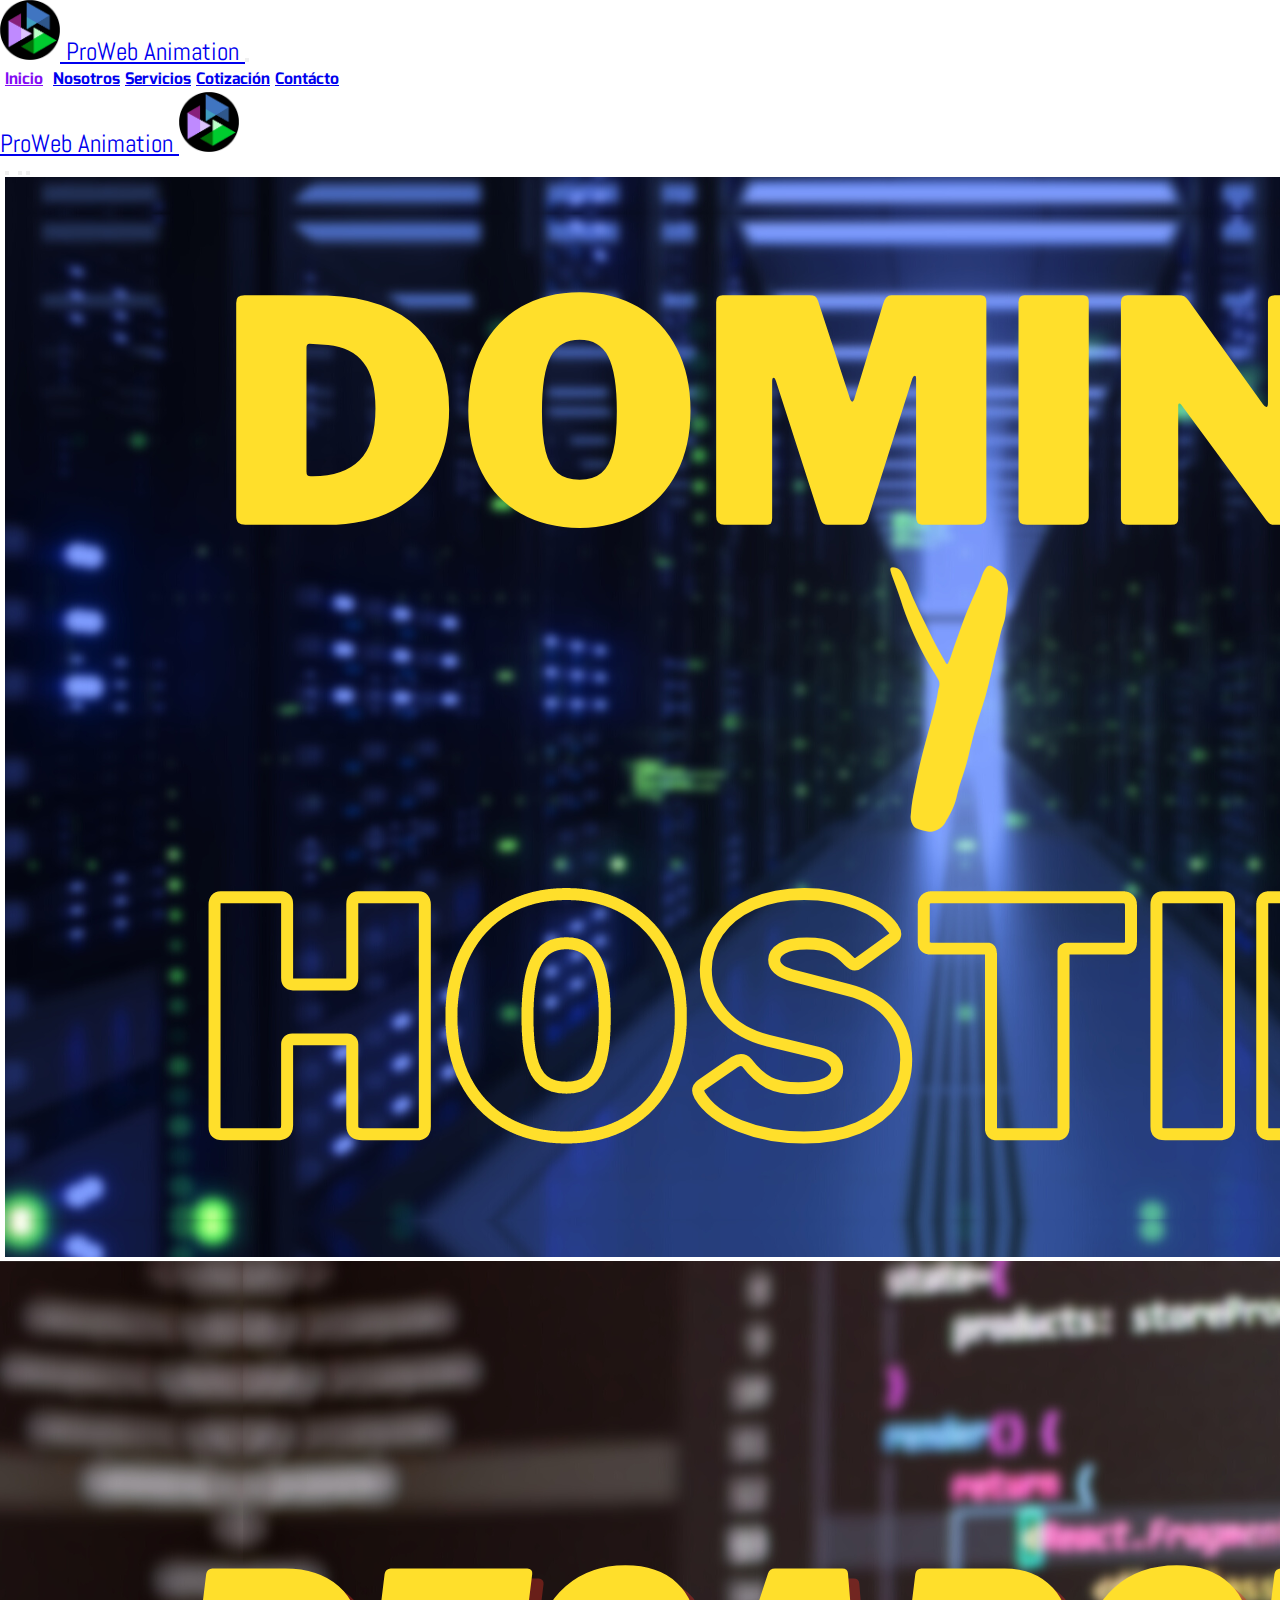
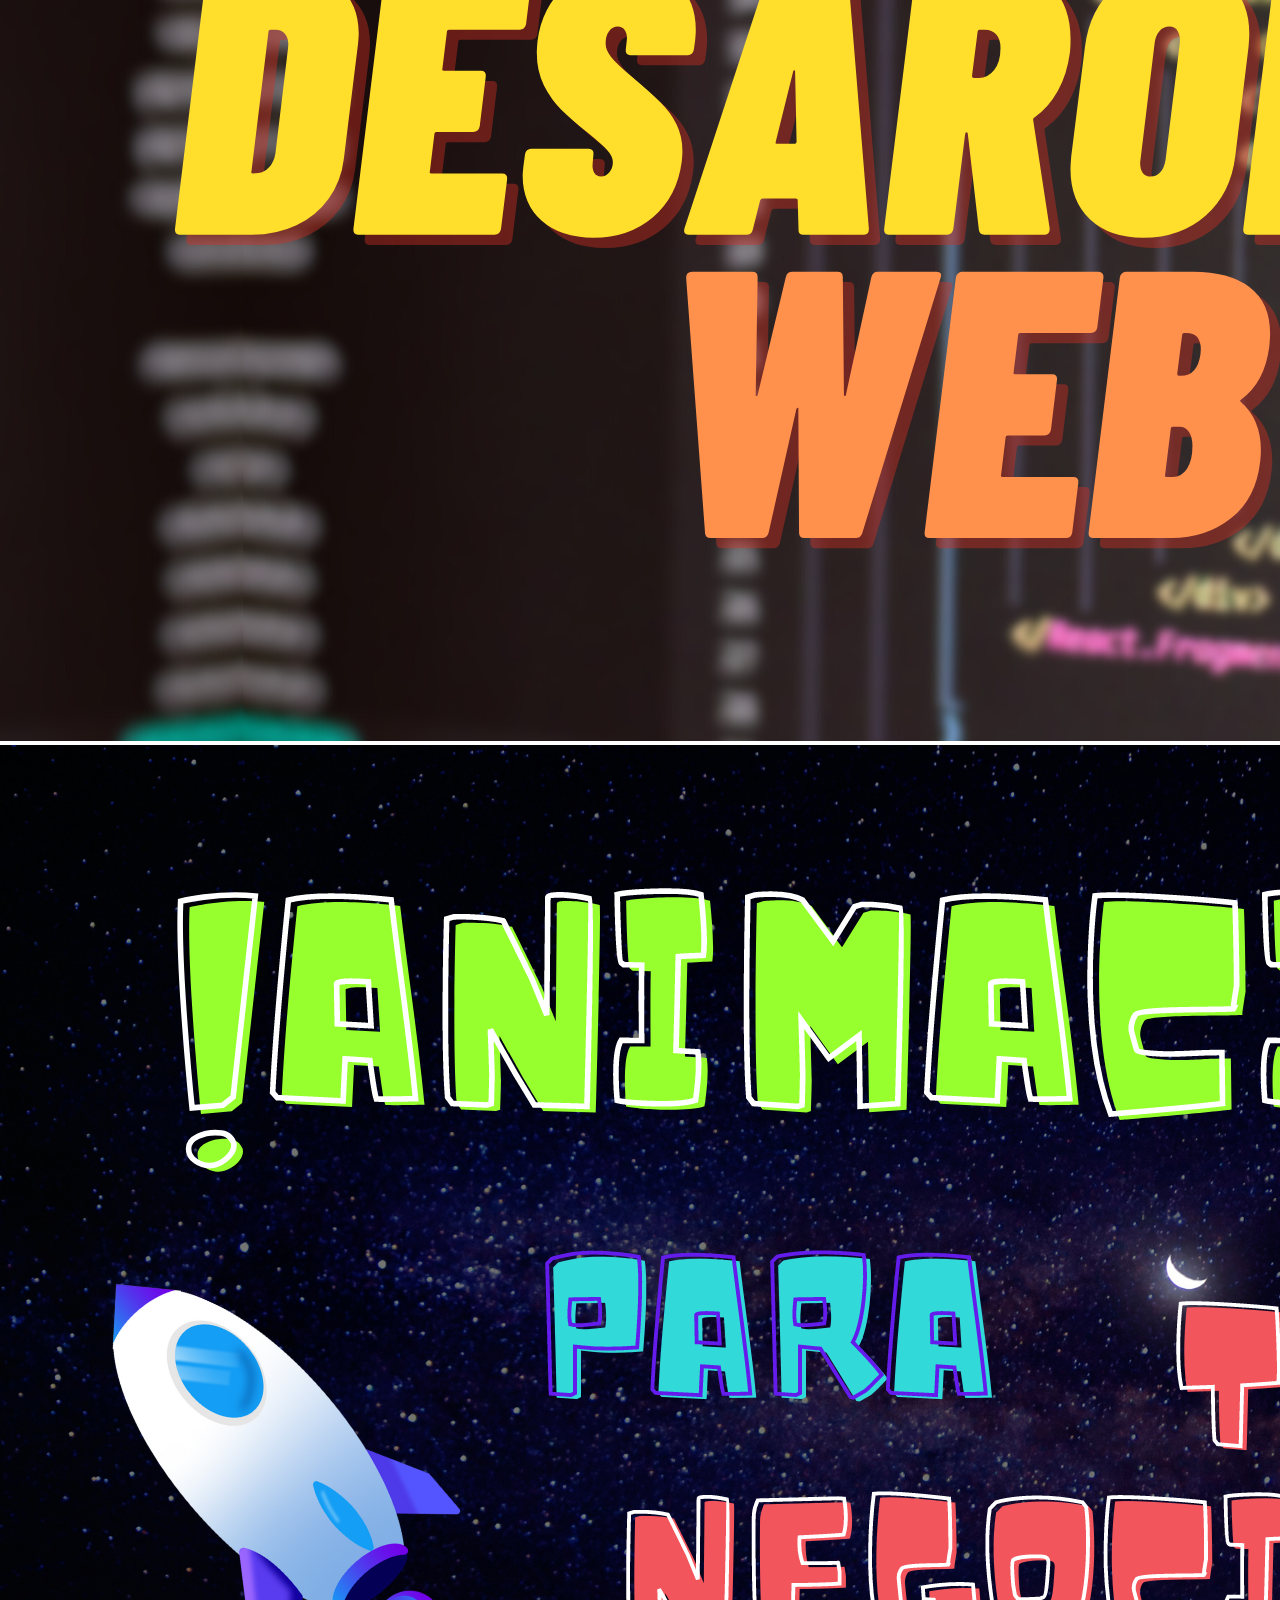
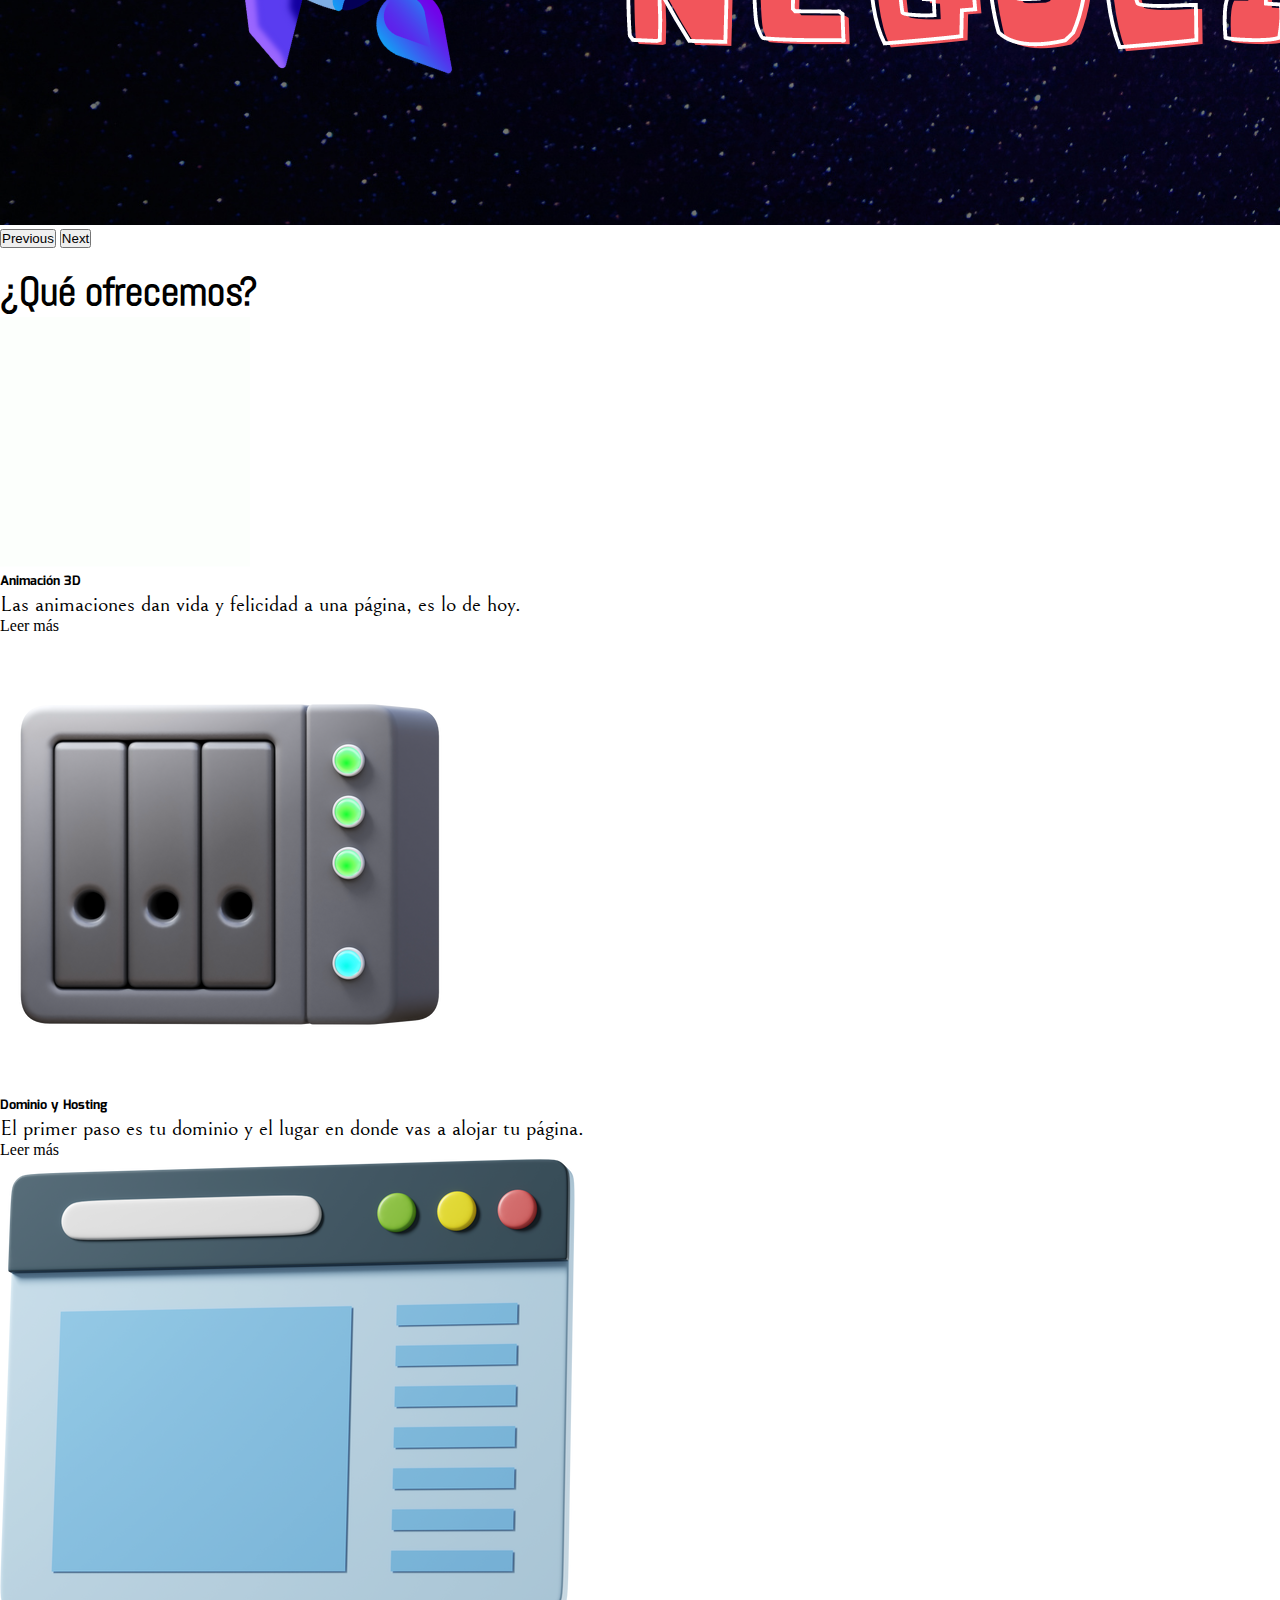
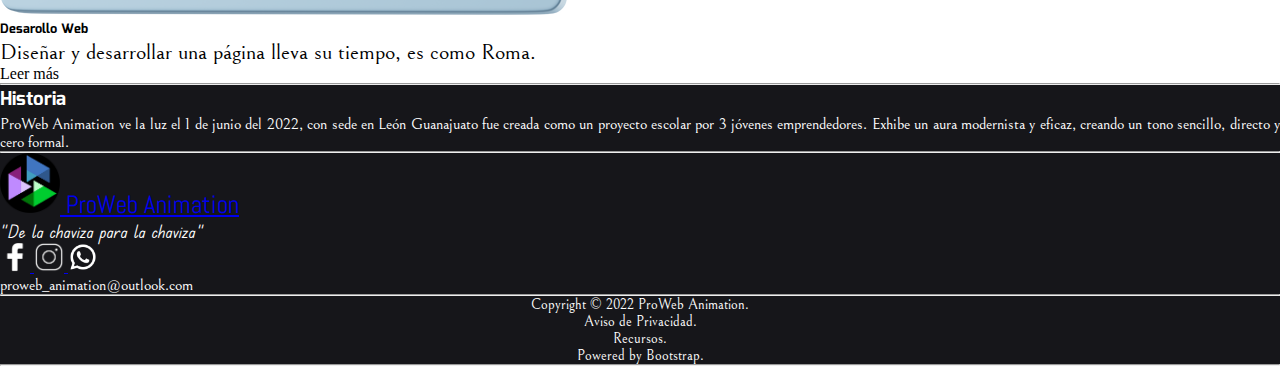
<file: index.html>
<!DOCTYPE html>
<html lang="en">
<head>
    <meta charset="UTF-8">
    <meta http-equiv="X-UA-Compatible" content="IE=edge">
    <meta name="viewport" content="width=device-width, initial-scale=1.0">

    <meta name="keywords" content="Diseño, Web, Aplicaciones, Frontend, Backend, Fullstack, Página, Sitio pruebas">
    <meta name="description" content="Sitio web ProWeb Animation">
    <meta name="author" content="Pruebas de cambios2">

    <title>ProWeb Animation</title>
    <link rel="shortcut icon" type="image/x-icon" href="./MEDIA/logo.png">
    <link rel="stylesheet" href="./CSS/inicio.css"> 
    <!-- CSS only -->
<link href="https://cdn.jsdelivr.net/npm/bootstrap@5.2.0-beta1/dist/css/bootstrap.min.css" rel="stylesheet" integrity="sha384-0evHe/X+R7YkIZDRvuzKMRqM+OrBnVFBL6DOitfPri4tjfHxaWutUpFmBp4vmVor" crossorigin="anonymous">

</head>
<body>
    <nav class="container-sm container-fluid navbar navbar-expand-lg sticky-top bg-white">
      <a class="navbar-brand m-auto d-block d-sm-none" href="../index.html" id="logo_nombre">
        <img src="./MEDIA/logo.png" alt="Logo" width="60" height="60" class="m-auto align-text-middle">
        ProWeb Animation
      </a>
      <button class="navbar-toggler m-auto" type="button" data-bs-toggle="collapse" data-bs-target="#navbarSupportedContent" aria-controls="navbarSupportedContent" aria-expanded="false" aria-label="Toggle navigation">
        <span class="navbar-toggler-icon"></span>
      </button>
      <div class="container">
          <div class="collapse navbar-collapse" id="navbarSupportedContent">
            <div class="navbar-nav text-center" id="barnav">
              <a class="nav-link active" aria-current="page" href="#">Inicio</a>
              <a class="nav-link" href="./HTML/nosotros.html">Nosotros</a>
              <a class="nav-link" href="./HTML/servicios.html">Servicios</a>
              <a class="nav-link" href="./HTML/cotiza.html">Cotización</a>
              <a class="nav-link" href="./HTML/contacto.html">Contácto </a>
            </div>
          </div>
        </div>
        <a class="navbar-brand m-auto d-none d-sm-block" href="#" id="logo_nombre">
          ProWeb Animation
          <img src="./MEDIA/logo.png" alt="" width="60" height="60" class="m-auto align-text-middle">
      </a>
    </nav>
  

    <section class="container">
      <div class="row">
        <div id="carouselExampleIndicators" class="carousel slide col-sm-10 mx-auto" data-bs-ride="carousel">
          <div class="carousel-indicators">
            <button type="button" data-bs-target="#carouselExampleIndicators" data-bs-slide-to="0" class="active" aria-current="true" aria-label="Slide 1"></button>
            <button type="button" data-bs-target="#carouselExampleIndicators" data-bs-slide-to="1" aria-label="Slide 2"></button>
            <button type="button" data-bs-target="#carouselExampleIndicators" data-bs-slide-to="2" aria-label="Slide 3"></button>
          </div>
          <div class="carousel-inner">
            <div class="carousel-item active " data-bs-interval="10000">
              <img src="./MEDIA/1.png" class="d-block w-100" alt="Diminio y Hosting">
            </div>
            <div class="carousel-item" data-bs-interval="10000">
              <img src="./MEDIA/2.png" class="d-block w-100" alt="Desarollo Web">
            </div>
            <div class="carousel-item" data-bs-interval="10000">
              <img src="./MEDIA/3.png" class="d-block w-100" alt="Animación"> 
            </div>
          </div>
          <button class="carousel-control-prev" type="button" data-bs-target="#carouselExampleIndicators" data-bs-slide="prev">
            <span class="carousel-control-prev-icon" aria-hidden="true"></span>
            <span class="visually-hidden">Previous</span>
          </button>
          <button class="carousel-control-next" type="button" data-bs-target="#carouselExampleIndicators" data-bs-slide="next">
            <span class="carousel-control-next-icon" aria-hidden="true"></span>
            <span class="visually-hidden">Next</span>
          </button>
        </div>
      </div>
        
    </section>
    <br><br<<br>
    <section class="container my-3 py-5">
      <h3 id="tituloo" class="text-center">¿Qué ofrecemos?</h3>
      <div class="card-group">
        <div class="card  border-2 border-dark">
          <video src="./MEDIA/vibra.mp4" autoplay="true" muted="true" loop="true" height="250" class="my-auto"></video>
          <div class="card-body text-center mt-3">
            <h5 class="card-title" id="subtitulo">Animación 3D</h5>
            <p class="card-text d-none d-sm-block" id="texto">Las animaciones dan vida y felicidad a una página, es lo de hoy.</p>
          </div>
          <div class="card-footer text-center border-white bg-white">
            <a class="text-decoration-none" href="./HTML/servicios.html#Animacion" id="tar">Leer más</a>
          </div>
        </div>
              
        <div class="card border-2 border-dark">
          <img src="./MEDIA/3d-fluency-network-attached-storage.png" class="card-img-top w-50 m-auto pb-5" alt="Servidor">
          <div class="card-body text-center ">
            <h5 class="card-title" id="subtitulo">Dominio y Hosting</h5>
            <p class="card-text d-none d-sm-block" id="texto">El primer paso es tu dominio y el lugar en donde vas a alojar tu página.</p>
          </div>
          <div class="card-footer text-center border-white bg-white">
            <a class="text-decoration-none" href="./HTML/servicios.html#Dominio_hosting" id="tar">Leer más</a>
          </div>
        </div>

        <div class="card border-2 border-dark">
          <img src="./MEDIA/business-3d-browser-window-with-open-web-page.png" class="card-img-top w-50 m-auto py-5" alt="...">
          <div class="card-body text-center">
            <h5 class="card-title" id="subtitulo">Desarollo Web</h5>
            <p class="card-text d-none d-sm-block" id="texto">Diseñar y desarrollar una página lleva su tiempo, es como Roma.</p>
          </div>
          <div class="card-footer text-center border-white bg-white">
            <a class="text-decoration-none" href="./HTML/servicios.html#Desarollo_Web" id="tar">Leer más</a>
          </div>
        </div>
      </div>
    </section>

    <footer class="container-fluid p-5" id="footer_cool">
        <article class="container">
            <hr class="d-none d-sm-block">
            <div class="row align-items-center">
                <div class="d-none d-sm-block col-sm-4 my-3 " id="historia">
                  <h3 id="Footersubtitulos">Historia</h3>
                  <p>ProWeb Animation ve la luz el 1 de junio del 2022, con sede en León Guanajuato fue creada como un proyecto escolar por 3 jóvenes emprendedores. Exhibe un aura modernista y eficaz, creando un tono sencillo, directo y cero formal. </p>
                </div>
                <hr class="d-md-none d-sm-block">
                <div class="col-sm-4 text-center my-3">
                  <a class="navbar-brand m-auto" href="#" id="logo_nombre">
                    <img src="./MEDIA/logo.png" alt="" width="60" height="60" class="m-auto align-text-middle">
                </a>
                <a class="navbar-brand m-auto d-block" href="#" id="logo_nombre">
                  ProWeb Animation
                  </a>
                  <p id="slogan">"De la chaviza para la chaviza"</p>

                  <a href="https://www.facebook.com/PWAnimation" class="text-decoration-none text-black" target="_blank">
                    <img src="./MEDIA/icons8-facebook-blanco.png" alt="Facebook" id="RS_footer"> 
                  </a>
                  <a href="https://www.instagram.com/proweb_animation/" class="text-decoration-none text-black" target="_blank">
                    <img src="./MEDIA/icons8-instagram-250.png" alt="Facebook" id="RS_footer"> 
                  </a>
                  <a href="https://api.whatsapp.com/message/EMO56OQ3SSXSA1?autoload=1&app_absent=0" class="text-decoration-none text-black ms-1" target="_blank">
                    <img src="./MEDIA/icons8-whatsapp-192.png" alt="Facebook" id="RS_footer"> 
                  </a>
                  <p >proweb_animation@outlook.com</p>
                </div>
                <hr class="d-md-none d-sm-block">
                <div class="col-sm-4 my-3">
                  <p id="derecha">Copyright © 2022 ProWeb Animation.</p>
                  <p id="derecha"><a href="./MEDIA/privacidad.pdf" target="_blank">Aviso de Privacidad.</a></p>
                  <p id="derecha"><a href="./HTML/recursos.html">Recursos.</a></p>
                  <p id="derecha">Powered by Bootstrap.</p>
                </div>
              </div>
            <hr>
        </article>
    </footer>
    <!-- JavaScript Bundle with Popper -->
<script src="https://cdn.jsdelivr.net/npm/bootstrap@5.2.0-beta1/dist/js/bootstrap.bundle.min.js" integrity="sha384-pprn3073KE6tl6bjs2QrFaJGz5/SUsLqktiwsUTF55Jfv3qYSDhgCecCxMW52nD2" crossorigin="anonymous"></script>
</body>
</html>
</file>
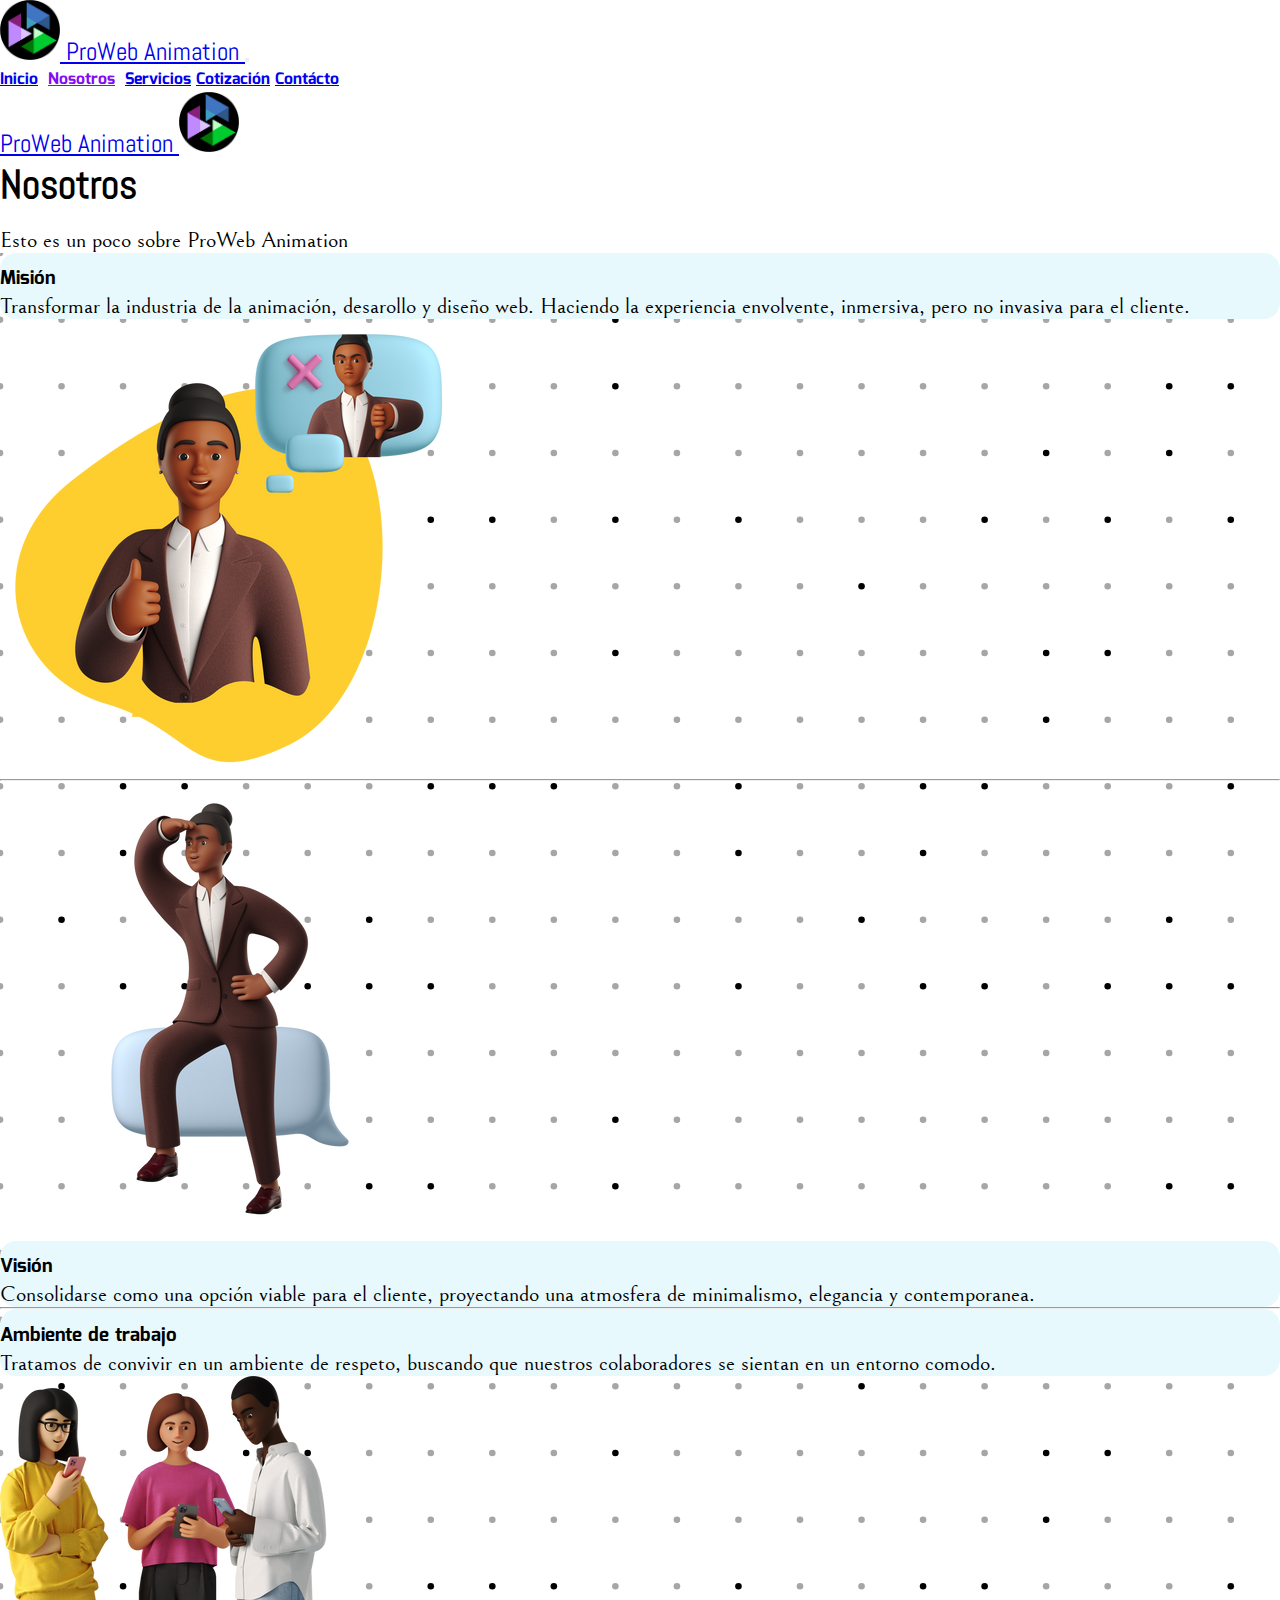
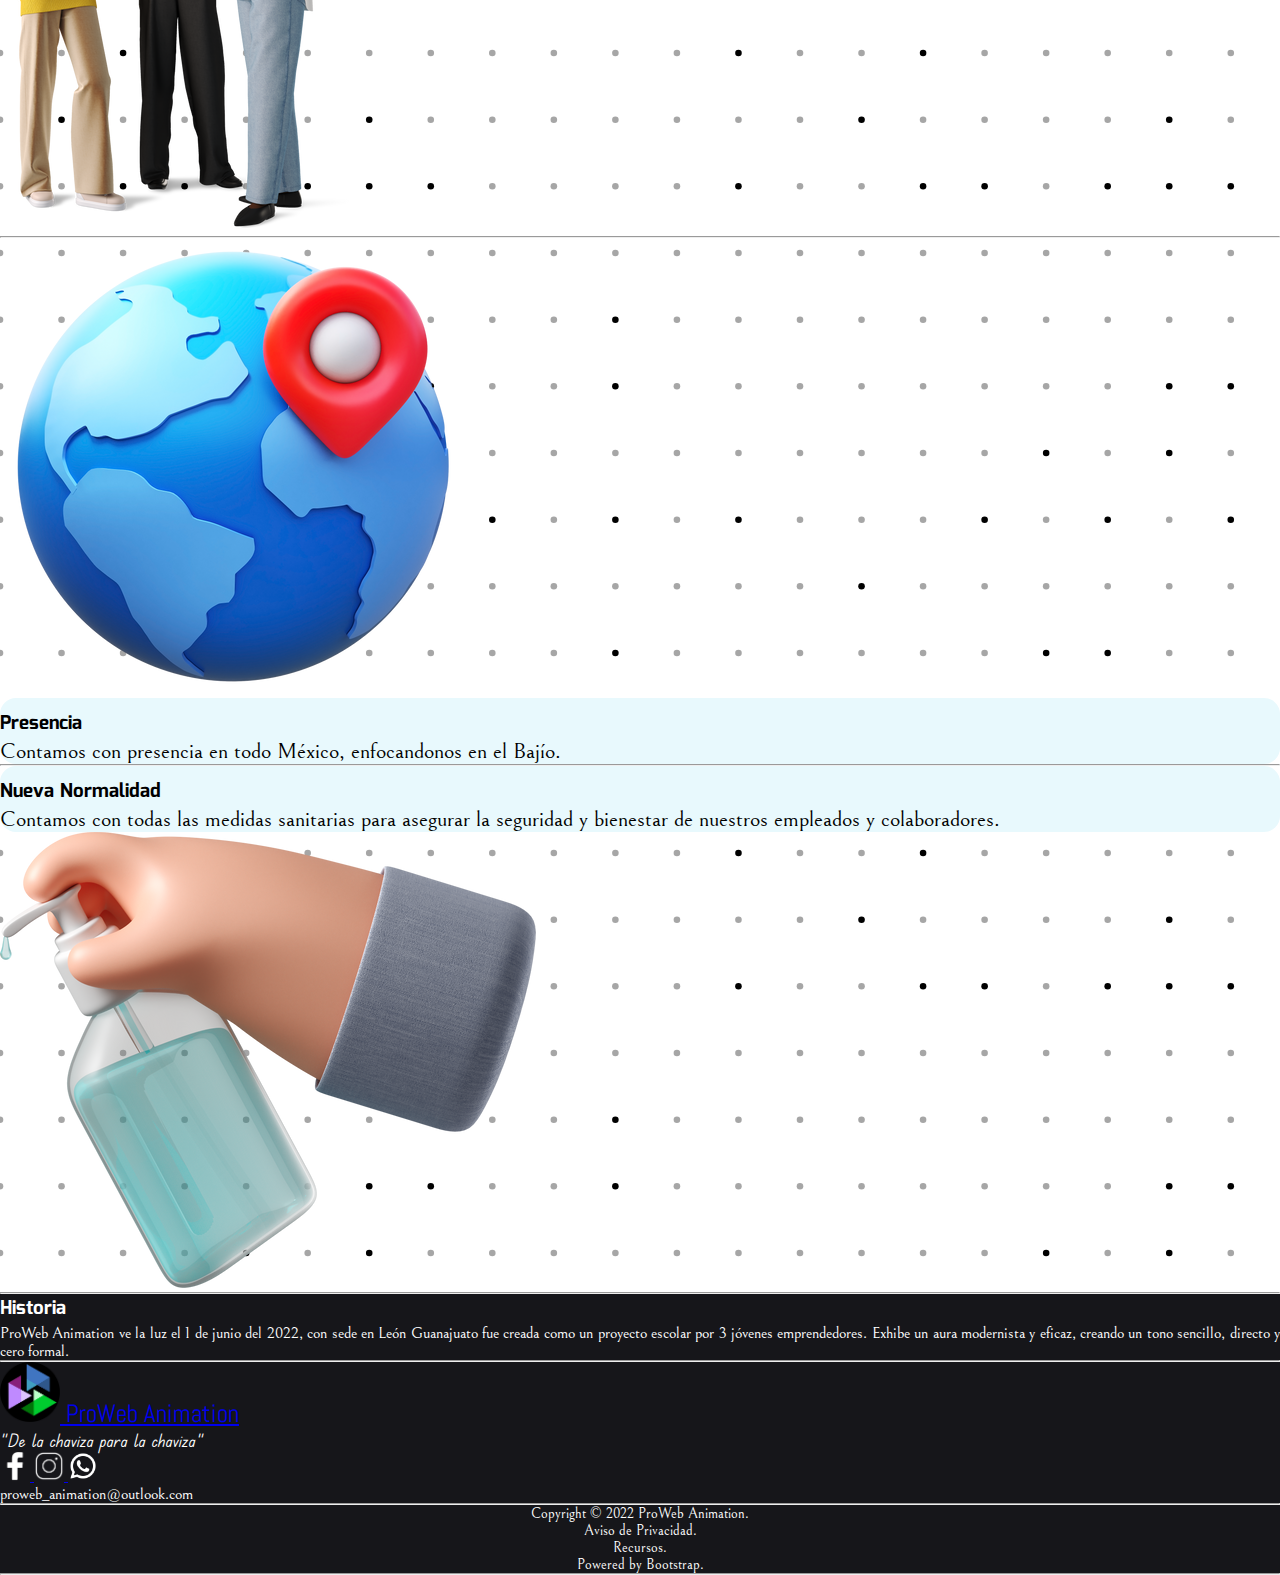
<file: HTML/nosotros.html>
<!DOCTYPE html>
<html lang="en">
<head>
    <meta charset="UTF-8">
    <meta http-equiv="X-UA-Compatible" content="IE=edge">
    <meta name="viewport" content="width=device-width, initial-scale=1.0">

    <meta name="keywords" content="Diseño, Web, Aplicaciones, Frontend, Backend, Fullstack, Página, Sitio, Misión, Visión, Ambiende, Trabajo, Presencia, Nueva, Normalidad, Nosotros">
    <meta name="description" content="Todo sobre ProWeb Animation">
    <meta name="author" content="ProWeb Animation">
    
    <title>ProWeb Animation | Nosotros</title>
    <link rel="shortcut icon" type="image/x-icon" href="../MEDIA/logo.png">
    <link rel="stylesheet" href="../CSS/nosotros.css"> 
    <!-- CSS only -->
<link href="https://cdn.jsdelivr.net/npm/bootstrap@5.2.0-beta1/dist/css/bootstrap.min.css" rel="stylesheet" integrity="sha384-0evHe/X+R7YkIZDRvuzKMRqM+OrBnVFBL6DOitfPri4tjfHxaWutUpFmBp4vmVor" crossorigin="anonymous">

</head>
<body>
    <nav class="container-sm container-fluid navbar navbar-expand-lg sticky-top bg-white">
      <a class="navbar-brand m-auto d-block d-sm-none" href="../index.html" id="logo_nombre">
        <img src="../MEDIA/logo.png" alt="Logo" width="60" height="60" class="m-auto align-text-middle">
        ProWeb Animation
      </a>
      <button class="navbar-toggler m-auto" type="button" data-bs-toggle="collapse" data-bs-target="#navbarSupportedContent" aria-controls="navbarSupportedContent" aria-expanded="false" aria-label="Toggle navigation">
        <span class="navbar-toggler-icon"></span>
      </button>
      <div class="container">
          <div class="collapse navbar-collapse" id="navbarSupportedContent">
            <div class="navbar-nav text-center" id="barnav">
              <a class="nav-link" aria-current="page" href="../index.html">Inicio</a>
              <a class="nav-link active" href="#">Nosotros</a>
              <a class="nav-link" href="servicios.html">Servicios</a>
              <a class="nav-link" href="cotiza.html">Cotización</a>
              <a class="nav-link" href="contacto.html">Contácto </a>
            </div>
          </div>
        </div>
        <a class="navbar-brand m-auto d-none d-sm-block" href="../index.html" id="logo_nombre">
          ProWeb Animation
          <img src="../MEDIA/logo.png" alt="Logo" width="60" height="60" class="m-auto align-text-middle">
        </a>
    </nav>
    <!--
      <section class="container mt-5 text-center" id="">
      <video src="../MEDIA/ProWebAnimation2.mp4" autoplay="true" muted="true" loop="true" width="600" height="350"></video>
    </section>
    -->
    <section class="container mt-1 text-center">
      <h3 id="tituloo">Nosotros</h3>
      <br>
      <p id="texto">Esto es un poco sobre ProWeb Animation </p>
    </section>
    
    <section class="container mb-5 " id="conteinercool">
      <div class="row my-5 d-flex align-items-center">
        <div class="offset-sm-2 offset-0 col-sm-4 " id="informacion">
          <h3 id="subtitulo">Misión</h3>
          <p id="texto">Transformar la industria de la animación, desarollo y diseño web. Haciendo la experiencia envolvente, inmersiva, pero no invasiva para el cliente.</p>
        </div>
        
        <div class="col-sm-6 text-center">
          <img src="../MEDIA/business-3d-hypocrisy-1.png" alt="Mision"  class=" w-50">
        </div>
      </div>
      <hr class="d-block d-sm-none">
      <div class="row my-5 d-flex align-items-center">
        <div class="d-none d-sm-block col-sm-6 text-center" >
          <img src="../MEDIA/visionnn.png" alt="Vision"  class="w-50 text-center">
        </div>
        <div class="col-sm-4" id="informacion">
          <h3 id="subtitulo">Visión</h3>
          <p id="texto">Consolidarse como una opción viable para el cliente, proyectando una atmosfera de minimalismo, elegancia y contemporanea.</p>
        </div>
      </div>
        <hr class="d-block d-sm-none">
      <div class="row my-5 d-flex align-items-center">
        <div class="offset-sm-2 offset-0 col-sm-4" id="informacion">
          <h3 id="subtitulo">Ambiente de trabajo</h3>
          <p id="texto">Tratamos de convivir en un ambiente de respeto, buscando que nuestros colaboradores se sientan en un entorno comodo.</p>
          
        </div>
        <div class=" col-sm-6 text-center">
          <img src="../MEDIA/business-3d-three-young-women-with-phones.png" alt="Profesionalidad"  class=" w-50">
        </div>
      </div>
      <hr class="d-block d-sm-none">
      <div class="row my-5 d-flex align-items-center">
        <div class="d-none d-sm-block col-sm-6 text-center">
          <img src="../MEDIA/3d-fluency-globe-location.png" alt="Presencia"  class="w-50 text-center">
        </div>
        <div class="col-sm-4" id="informacion">
          <h3 id="subtitulo">Presencia</h3>
          <p id="texto">Contamos con presencia en todo México, enfocandonos en el Bajío.</p>
        </div>
      </div>
      <hr class="d-block d-sm-none">
      <div class="row my-5 d-flex align-items-center">
        <div class="offset-sm-2 offset-0 col-sm-4" id="informacion">
          <h3 id="subtitulo">Nueva Normalidad</h3>
          <p id="texto">Contamos con todas las medidas sanitarias para asegurar la seguridad y bienestar de nuestros empleados y colaboradores.</p>
        </div>
        <div class="col-sm-6 text-center">
          <img src="../MEDIA/covid-seguridad.png" alt="Medidas sanitarias"  class=" w-50">
        </div>
      </div>
    </section>

    <footer class="container-fluid p-5" id="footer_cool">
        <article class="container ">
            <hr class="d-none d-sm-block">
            <div class="row align-items-center">
                <div class="d-none d-sm-block col-sm-4 my-3" id="historia">
                  <h3 id="Footersubtitulos">Historia</h3>
                  <p>ProWeb Animation ve la luz el 1 de junio del 2022, con sede en León Guanajuato fue creada como un proyecto escolar por 3 jóvenes emprendedores. Exhibe un aura modernista y eficaz, creando un tono sencillo, directo y cero formal. </p>
                </div>
                <hr class="d-md-none d-sm-block">
                <div class="col-sm-4 text-center my-3">
                  <a class="navbar-brand m-auto" href="../index.html" id="logo_nombre">
                    <img src="../MEDIA/logo.png" alt="Logo" width="60" height="60" class="m-auto align-text-middle">
                </a>
                <a class="navbar-brand m-auto d-block" href="../index.html" id="logo_nombre">
                  ProWeb Animation
              </a>
                  <p id="slogan">"De la chaviza para la chaviza"</p>
                  <a href="https://www.facebook.com/PWAnimation" class="text-decoration-none text-black" target="_blank">
                    <img src="../MEDIA/icons8-facebook-blanco.png" alt="Facebook" id="RS_footer"> 
                  </a>
                  <a href="https://www.instagram.com/proweb_animation/" class="text-decoration-none text-black" target="_blank">
                    <img src="../MEDIA/icons8-instagram-250.png" alt="Facebook" id="RS_footer"> 
                  </a>
                  <a href="https://api.whatsapp.com/message/EMO56OQ3SSXSA1?autoload=1&app_absent=0" class="text-decoration-none text-black ms-1" target="_blank">
                    <img src="../MEDIA/icons8-whatsapp-192.png" alt="Facebook" id="RS_footer"> 
                  </a>
                  <p class="">proweb_animation@outlook.com</p>
                </div>
                <hr class="d-md-none d-sm-block">
                <div class="col-sm-4 my-3">
                  <p id="derecha">Copyright © 2022 ProWeb Animation.</p>
                  <p id="derecha"><a href="../MEDIA/privacidad.pdf" target="_blank">Aviso de Privacidad.</a></p>
                  <p id="derecha"><a href="../HTML/recursos.html">Recursos.</a></p>
                  <p id="derecha">Powered by Bootstrap.</p>
                </div>
              </div>
            <hr>
        </article>
    </footer>
    <!-- JavaScript Bundle with Popper -->
<script src="https://cdn.jsdelivr.net/npm/bootstrap@5.2.0-beta1/dist/js/bootstrap.bundle.min.js" integrity="sha384-pprn3073KE6tl6bjs2QrFaJGz5/SUsLqktiwsUTF55Jfv3qYSDhgCecCxMW52nD2" crossorigin="anonymous"></script>
</body>
</html>
</file>
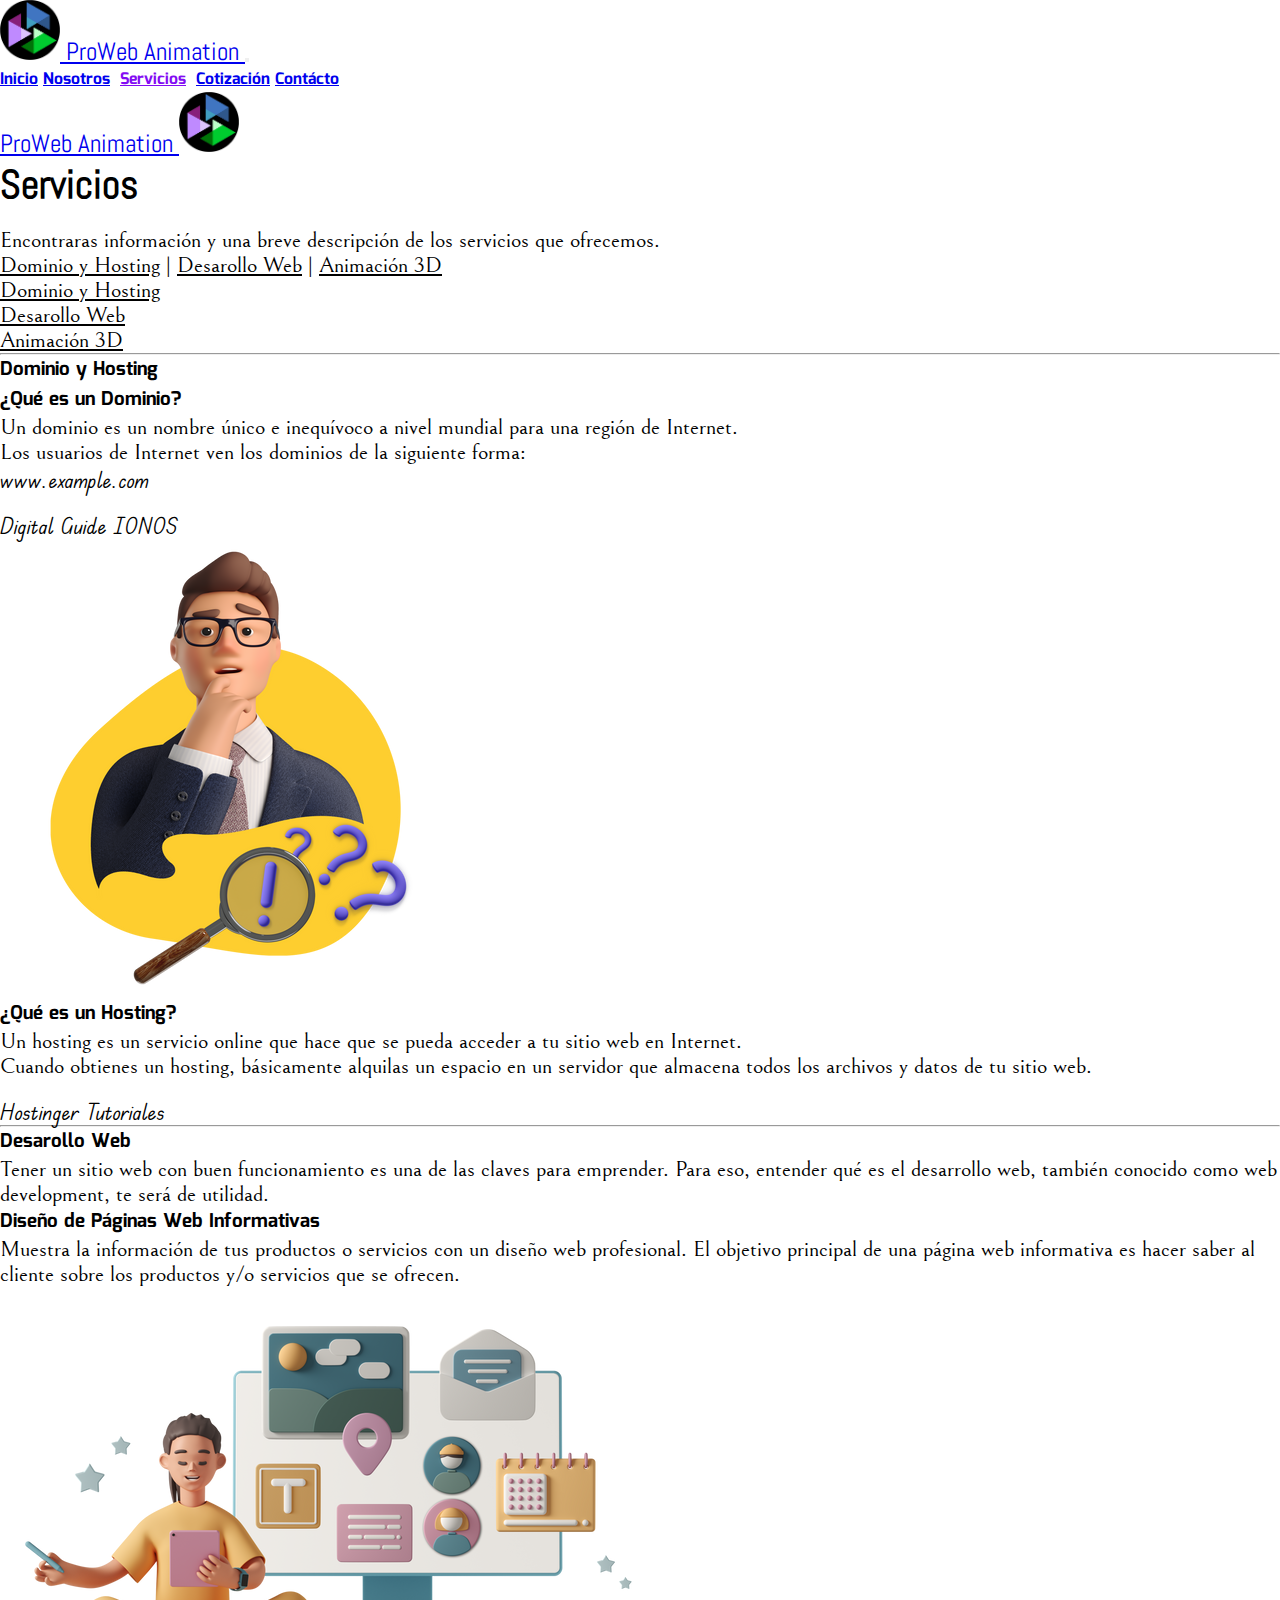
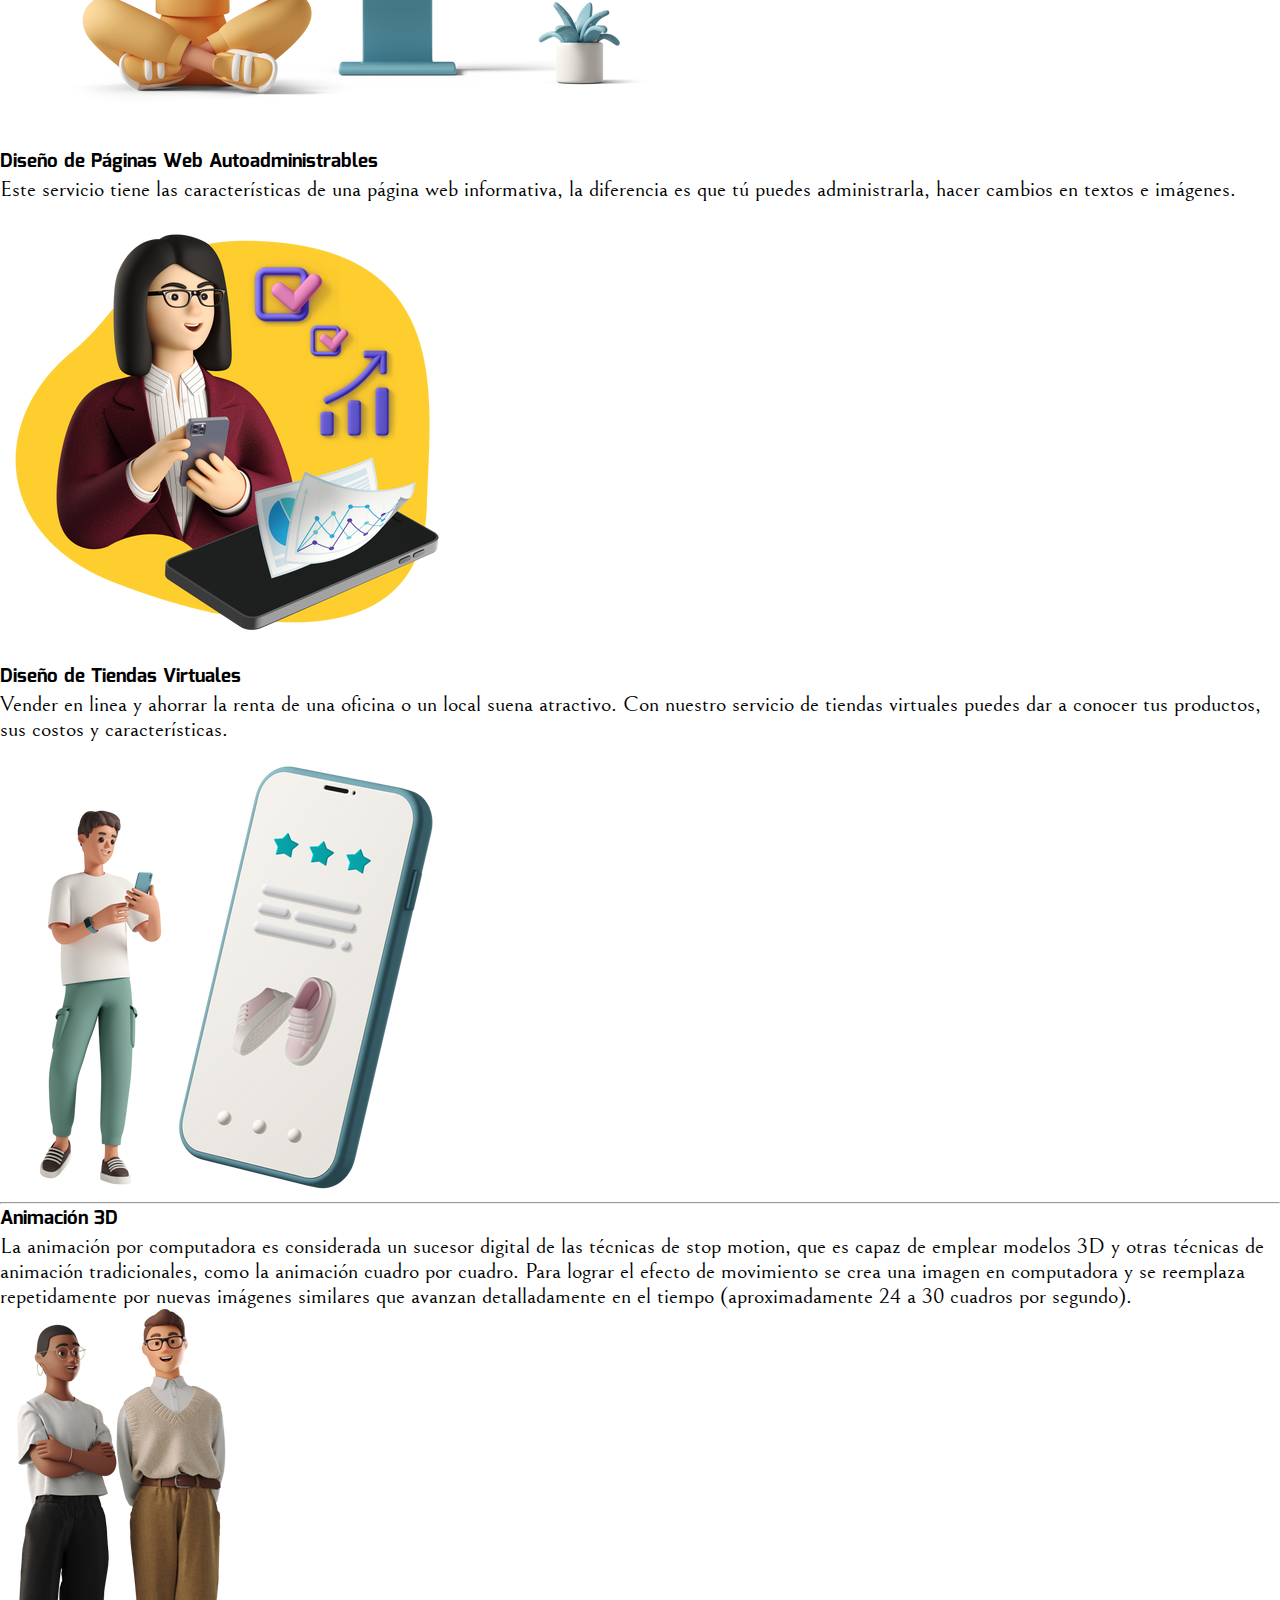
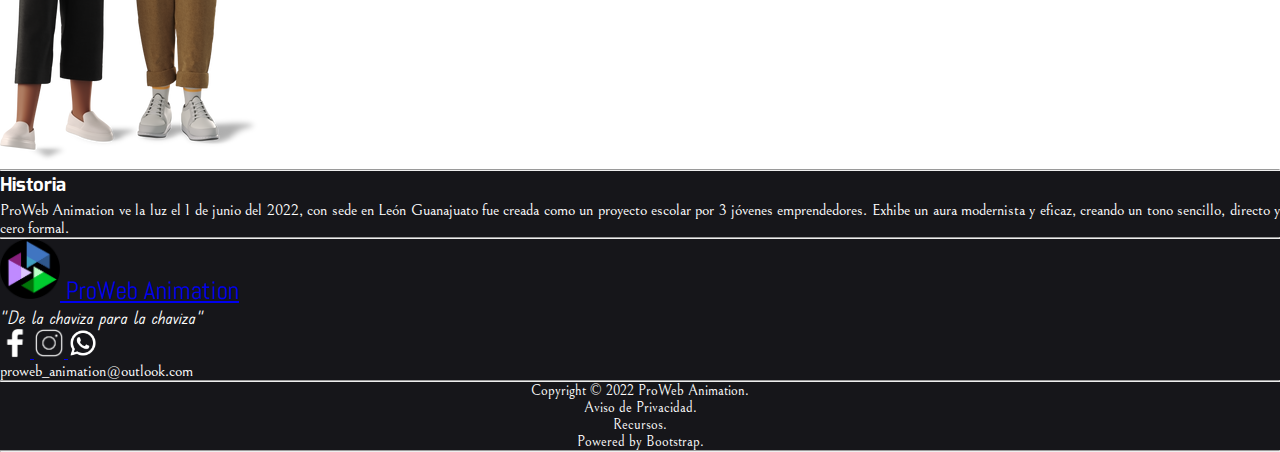
<file: HTML/servicios.html>
<!DOCTYPE html>
<html lang="en">
<head>
    <meta charset="UTF-8">
    <meta http-equiv="X-UA-Compatible" content="IE=edge">
    <meta name="viewport" content="width=device-width, initial-scale=1.0">

    <meta name="keywords" content="Diseño, Web, Aplicaciones, Frontend, Backend, Fullstack, Página, Sitio, Dominio, Hosting, Que, Es, Desarollo Web, Informativas, Autoadministrables, Tiendas, Virtuales, Animación, 3d">
    <meta name="description" content="Servicios de ProWeb Animation">
    <meta name="author" content="ProWeb Animation">

    <title>ProWeb Animation | Servicios</title>
    <link rel="shortcut icon" type="image/x-icon" href="../MEDIA/logo.png">
    <link rel="stylesheet" href="../CSS/servicios.css"> 
    <!-- CSS only -->
<link href="https://cdn.jsdelivr.net/npm/bootstrap@5.2.0-beta1/dist/css/bootstrap.min.css" rel="stylesheet" integrity="sha384-0evHe/X+R7YkIZDRvuzKMRqM+OrBnVFBL6DOitfPri4tjfHxaWutUpFmBp4vmVor" crossorigin="anonymous">

</head>
<body>
  <nav class="container-sm container-fluid navbar navbar-expand-lg sticky-top bg-white">
    <a class="navbar-brand m-auto d-block d-sm-none" href="../index.html" id="logo_nombre">
      <img src="../MEDIA/logo.png" alt="Logo" width="60" height="60" class="m-auto align-text-middle">
      ProWeb Animation
    </a>
    <button class="navbar-toggler m-auto" type="button" data-bs-toggle="collapse" data-bs-target="#navbarSupportedContent" aria-controls="navbarSupportedContent" aria-expanded="false" aria-label="Toggle navigation">
      <span class="navbar-toggler-icon"></span>
    </button>
      <div class="container">
          <div class="collapse navbar-collapse" id="navbarSupportedContent">
            <div class="navbar-nav text-center" id="barnav">
              <a class="nav-link" aria-current="page" href="../index.html">Inicio</a>
              <a class="nav-link" href="nosotros.html">Nosotros</a>
              <a class="nav-link active" href="#">Servicios</a>
              <a class="nav-link" href="cotiza.html">Cotización</a>
              <a class="nav-link" href="contacto.html">Contácto </a>
            </div>
          </div>
        </div>
        <a class="navbar-brand m-auto d-none d-sm-block" href="../index.html" id="logo_nombre">
          ProWeb Animation
          <img src="../MEDIA/logo.png" alt="Logo" width="60" height="60" class="m-auto align-text-middle">
        </a>
    </nav>

    <section class="container mt-1 text-center ">
      <h3 id="tituloo">Servicios</h3>
      <br>
      <p id="texto">Encontraras información y una breve descripción de los servicios que ofrecemos.</p>
      <article class="d-none d-sm-block">
        <p id="texto_menu">
          <a href="#Dominio_hosting" class="text-decoration-none">Dominio y Hosting</a>  |
          <a href="#Desarollo_Web" class="text-decoration-none">Desarollo Web</a>  |
          <a href="#Animacion" class="text-decoration-none">Animación 3D</a>
      </p>
      </article>
      <article class="d-block d-sm-none">
        <p id="texto_menu">
          <a href="#Dominio_hosting" class="text-decoration-none">Dominio y Hosting</a>
        </p>
        <p id="texto_menu">
          <a href="#Desarollo_Web" class="text-decoration-none">Desarollo Web</a>
        </p>
        <p id="texto_menu">
          <a href="#Animacion" class="text-decoration-none">Animación 3D</a>
        </p>
      </article>
    </section>
    
    
    <section class="container mb-5 ">
      <hr>
      <div class="row my-5 d-flex " id="Dominio_hosting">
        <h3 class="text-center mt-1 mb-5" id="subtitulo">Dominio y Hosting</h3>
        <div class="col-sm-4" id="">
          <h3 id="subtitulo">¿Qué es un Dominio?</h3>
          <blockquote class="blockquote" id="contenidos">
            <p id="texto">Un dominio es un nombre único e inequívoco a nivel mundial para una región de Internet.</p>
            <p id="texto">Los usuarios de Internet ven los dominios de la siguiente forma:</p>
            <p id="citacion">www.example.com</p> <br>
            <footer class="blockquote-footer" id="citacion">Digital Guide IONOS</footer>
          </blockquote>
        </div>
        <div class="col-sm-4 text-center">
          <img src="../MEDIA/duda.png" alt="Mision"  class=" w-100">
        </div>
        <div class="col-sm-4" id="">
          <h3 id="subtitulo">¿Qué es un Hosting?</h3>
          <blockquote class="blockquote" id="contenidos">
            <p id="texto">Un hosting es un servicio online que hace que se pueda acceder a tu sitio web en Internet.</p>
            <p id="texto">Cuando obtienes un hosting, básicamente alquilas un espacio en un servidor que almacena todos los archivos y datos de tu sitio web.</p>
            <br>
            <footer class="blockquote-footer" id="citacion">Hostinger Tutoriales</footer>
          </blockquote>
        </div>
      </div>      
      <hr>
    </section>
    
    <section class="container  " >
      <div class="row my-5 d-flex " id="Desarollo_Web">
        <div class="col-sm-12 mt-1 mb-5 text-center">
          <h3 class="" id="subtitulo">Desarollo Web</h3>
          <p id="texto">Tener un sitio web con buen funcionamiento es una de las claves para emprender. Para eso, entender qué es el desarrollo web, también conocido como web development, te será de utilidad.</p>
        </div>
      </div>

      <div class="row d-flex  p-3">
        <div class=" col-sm-4" >
          <h3 id="subtitulo">Diseño de Páginas Web Informativas</h3>
          <p id="texto">Muestra la información de tus productos o servicios con un diseño web profesional. El objetivo principal de una página web informativa es hacer saber al cliente sobre los productos y/o servicios que se ofrecen.</p>
        </div>
        <div class="col-sm-8 text-center">
          <img src="../MEDIA/informativas.png" alt="Mision"  class=" w-50">
        </div>
      </div>

      <div class="row d-flex  p-3">
        <div class=" col-sm-4" >
          <h3 id="subtitulo">Diseño de Páginas Web Autoadministrables</h3>
          <p id="texto">Este servicio tiene las características de una página web informativa, la diferencia es que tú puedes administrarla, hacer cambios en textos e imágenes.</p>
        </div>
        <div class="offset-1 col-sm-6 text-center">
          <img src="../MEDIA/administracion.png" alt="Mision"  class=" w-50">
        </div>
      </div>

      <div class="row d-flex  p-3">
        <div class=" col-sm-4" >
          <h3 id="subtitulo">Diseño de Tiendas Virtuales</h3>
          <p id="texto">Vender en linea y ahorrar la renta de una oficina o un local suena atractivo. Con nuestro servicio de tiendas virtuales puedes dar a conocer tus productos, sus costos y características.</p>
        </div>
        <div class="offset-1 col-sm-6 text-center">
          <img src="../MEDIA/tiendaaa.png" alt="Mision"  class=" w-50">
        </div>
      </div>
      <hr>
    </section>

    <section class="container">
      <div class="row my-5 d-flex " id="Animacion">
        <div class="col-sm-12 mt-1 mb-5 text-center">
          <h3 class="" id="subtitulo">Animación 3D</h3>
          <p id="texto">La animación por computadora es considerada un sucesor digital de las técnicas de stop motion, que es capaz de emplear modelos 3D y otras técnicas de animación tradicionales, como la  animación cuadro por cuadro. 

            Para lograr el efecto de movimiento se crea una imagen en computadora y se reemplaza repetidamente por nuevas imágenes similares que avanzan detalladamente en el tiempo (aproximadamente  24 a 30 cuadros por segundo).</p>
        </div>
      </div>
      <div class="row d-flex p-3">
        <div class="col-sm-12 text-center">
          <img src="../MEDIA/peronas.png" alt="Mision"  class=" w-5">        
        </div>
      </div>
    </section>

    <footer class="container-fluid p-5" id="footer_cool">
        <article class="container">
            <hr class="d-none d-sm-block">
            <div class="row align-items-center">
                <div class="d-none d-sm-block col-sm-4 my-3" id="historia">
                  <h3 id="Footersubtitulos">Historia</h3>
                  <p>ProWeb Animation ve la luz el 1 de junio del 2022, con sede en León Guanajuato fue creada como un proyecto escolar por 3 jóvenes emprendedores. Exhibe un aura modernista y eficaz, creando un tono sencillo, directo y cero formal. </p>
                </div>
                <hr class="d-md-none d-sm-block">
                <div class="col-sm-4 text-center my-3">
                  <a class="navbar-brand m-auto" href="../index.html" id="logo_nombre">
                    <img src="../MEDIA/logo.png" alt="Logo" width="60" height="60" class="m-auto align-text-middle">
                </a>
                <a class="navbar-brand m-auto d-block" href="../index.html" id="logo_nombre">
                  ProWeb Animation
              </a>
                  <p id="slogan">"De la chaviza para la chaviza"</p>
                  <a href="https://www.facebook.com/PWAnimation" class="text-decoration-none text-black" target="_blank">
                    <img src="../MEDIA/icons8-facebook-blanco.png" alt="Facebook" id="RS_footer"> 
                  </a>
                  <a href="https://www.instagram.com/proweb_animation/" class="text-decoration-none text-black" target="_blank">
                    <img src="../MEDIA/icons8-instagram-250.png" alt="Facebook" id="RS_footer"> 
                  </a>
                  <a href="https://api.whatsapp.com/message/EMO56OQ3SSXSA1?autoload=1&app_absent=0" class="text-decoration-none text-black ms-1" target="_blank">
                    <img src="../MEDIA/icons8-whatsapp-192.png" alt="Facebook" id="RS_footer"> 
                  </a>
                  <p class="">proweb_animation@outlook.com</p>
                </div>
                <hr class="d-md-none d-sm-block">
                <div class="col-sm-4 my-3">
                  <p id="derecha">Copyright © 2022 ProWeb Animation.</p>
                  <p id="derecha"><a href="../MEDIA/privacidad.pdf" target="_blank">Aviso de Privacidad.</a></p>
                  <p id="derecha"><a href="../HTML/recursos.html">Recursos.</a></p>
                  <p id="derecha">Powered by Bootstrap.</p>
                </div>
              </div>
            <hr>
        </article>
    </footer>
    <!-- JavaScript Bundle with Popper -->
<script src="https://cdn.jsdelivr.net/npm/bootstrap@5.2.0-beta1/dist/js/bootstrap.bundle.min.js" integrity="sha384-pprn3073KE6tl6bjs2QrFaJGz5/SUsLqktiwsUTF55Jfv3qYSDhgCecCxMW52nD2" crossorigin="anonymous"></script>
</body>
</html>
</file>
<file: CSS/inicio.css>
@import url('https://fonts.googleapis.com/css2?family=Abel&display=swap');
/*Títulos font-family: 'Abel', sans-serif;*/
@import url('https://fonts.googleapis.com/css2?family=Mina&display=swap');
/*Subtítulos font-family: 'Mina', sans-serif;*/
@import url('https://fonts.googleapis.com/css2?family=Roboto+Flex:opsz,wght@8..144,100&display=swap');
/*Subtítulos 2 font-family: 'Roboto Flex', sans-serif;*/
@import url('https://fonts.googleapis.com/css2?family=Bellefair&display=swap');
/*Texto font-family: 'Bellefair', serif;*/
@import url('https://fonts.googleapis.com/css2?family=Arima:wght@200&display=swap');
/* font-family: 'Arima', cursive; */
@import url('https://fonts.googleapis.com/css2?family=Edu+TAS+Beginner&display=swap');
/*Texto cursiva  font-family: 'Edu TAS Beginner', cursive;*/
/* Pruebas de notificación en Microsoft teams */
*{
    margin: 0px;
    padding: 0px;
    box-sizing: border-box;
}

#logo_nombre {
    font-size: 25px;
    font-family: 'Abel', sans-serif;
    font-weight: 500;
}
#barnav {
    color: #000 !important; 
    font-size: 16px !important;
    font-weight: bolder;
    font-family: 'Mina', sans-serif;
}
.active {
    color: rgb(131, 12, 243) !important;
    margin: 0px 5px 0px 5px;
}


#tituloo {
    font-size: 2.5rem;
    font-weight: 600;
    font-family: 'Abel', sans-serif;
    /*font-family: 'Mina', sans-serif;¨*/
}
#subtitulo {
    font-family: 'Mina', sans-serif;
    font-weight: 600;
}
#texto{
    font-family: 'Bellefair', serif;
    font-size: 1.4rem;
}
#citacion{
    font-family: 'Edu TAS Beginner', cursive;
    font-size: 1.4rem;
}

#tar{
    text-decoration: none;
    color: rgb(0, 0, 0) ;
}
#tar:hover{
    text-decoration: none;
    color: rgb(131, 12, 243) ;
    font-weight: 600;
}

#footer_cool {
    background-color: #16161a;
    color: #fff;
    font-family: 'Bellefair', serif;
}
#RS_footer {
    width: 30px;
    height: 30px;
}

#slogan {
    font-size: 1.1rem;
    font-family: 'Edu TAS Beginner', cursive;
}
#historia {
    text-align: justify;
}
#derecha {
    font-size: 0.9rem;
    text-decoration: none;
    color: #fff;
    text-align: center;
}
#derecha a{
    text-decoration: none;
    color: #fff;
}
#derecha a:hover{
    text-decoration: none;
    color: rgb(161, 60, 255) ;
}
#Footersubtitulos {
    font-family: 'Mina', sans-serif;
}
</file>
<file: CSS/nosotros.css>
@import url('https://fonts.googleapis.com/css2?family=Abel&display=swap');
/*Títulos font-family: 'Abel', sans-serif;*/
@import url('https://fonts.googleapis.com/css2?family=Mina&display=swap');
/*Subtítulos font-family: 'Mina', sans-serif;*/
@import url('https://fonts.googleapis.com/css2?family=Roboto+Flex:opsz,wght@8..144,100&display=swap');
/*Subtítulos 2 font-family: 'Roboto Flex', sans-serif;*/
@import url('https://fonts.googleapis.com/css2?family=Bellefair&display=swap');
/*Texto font-family: 'Bellefair', serif;*/
@import url('https://fonts.googleapis.com/css2?family=Arima:wght@200&display=swap');
/* font-family: 'Arima', cursive; */
@import url('https://fonts.googleapis.com/css2?family=Edu+TAS+Beginner&display=swap');
/*Texto cursiva  font-family: 'Edu TAS Beginner', cursive;*/

*{
    margin: 0px;
    padding: 0px;
    box-sizing: border-box;
}

#logo_nombre {
    font-size: 25px;
    font-family: 'Abel', sans-serif;
    font-weight: 500;
}
#barnav {
    color: #000 !important; 
    font-size: 16px !important;
    font-weight: bolder;
    font-family: 'Mina', sans-serif;
}
.active {
    color: rgb(131, 12, 243) !important;
    margin: 0px 5px 0px 5px;
}


#videooo {
    background-color: #1B1B1B !important;
}
#conteinercool {
    background-image: url("../MEDIA/ooorganize.svg");
}

#informacion {
    text-align: justify;
    background-color: #E8F9FD;
    padding-top: 0.7rem;
    border-radius: 1rem;
}

#tituloo {
    font-size: 2.5rem;
    font-weight: 600;
    font-family: 'Abel', sans-serif;
    /*font-family: 'Mina', sans-serif;¨*/
}
#subtitulo {
    font-family: 'Mina', sans-serif;
    font-weight: 600;
}
#texto{
    font-family: 'Bellefair', serif;
    font-size: 1.4rem;
}

#footer_cool {
    background-color: #16161a;
    color: #fff;
    font-family: 'Bellefair', serif;
}
#RS_footer {
    width: 30px;
    height: 30px;
}

#slogan {
    font-size: 1.1rem;
    font-family: 'Edu TAS Beginner', cursive;
}
#historia {
    text-align: justify;
}
#derecha {
    font-size: 0.9rem;
    text-decoration: none;
    color: #fff;
    text-align: center;
}
#derecha a{
    text-decoration: none;
    color: #fff;
}
#derecha a:hover{
    text-decoration: none;
    color: rgb(161, 60, 255) ;
}
#Footersubtitulos {
    font-family: 'Mina', sans-serif;
}


@media screen and (min-width: 320px) and (max-width:780px){

    #conteinercool {
        background-image: url("../MEDIA/ooorganiz.svg");
        backface-visibility: hidden;
    }
    #informacion {
        text-align: center;
        background-color: #e8f9fd00;
    }
    
}
</file>
<file: CSS/servicios.css>
@import url('https://fonts.googleapis.com/css2?family=Abel&display=swap');
/*Títulos font-family: 'Abel', sans-serif;*/
@import url('https://fonts.googleapis.com/css2?family=Mina&display=swap');
/*Subtítulos font-family: 'Mina', sans-serif;*/
@import url('https://fonts.googleapis.com/css2?family=Roboto+Flex:opsz,wght@8..144,100&display=swap');
/*Subtítulos 2 font-family: 'Roboto Flex', sans-serif;*/
@import url('https://fonts.googleapis.com/css2?family=Bellefair&display=swap');
/*Texto font-family: 'Bellefair', serif;*/
@import url('https://fonts.googleapis.com/css2?family=Arima:wght@200&display=swap');
/* font-family: 'Arima', cursive; */
@import url('https://fonts.googleapis.com/css2?family=Edu+TAS+Beginner&display=swap');
/*Texto cursiva  font-family: 'Edu TAS Beginner', cursive;*/

*{
    margin: 0px;
    padding: 0px;
    box-sizing: border-box;
}

#logo_nombre {
    font-size: 25px;
    font-family: 'Abel', sans-serif;
    font-weight: 500;
}
#barnav {
    color: #000 !important; 
    font-size: 16px !important;
    font-weight: bolder;
    font-family: 'Mina', sans-serif;
}
.active {
    color: rgb(131, 12, 243) !important;
    margin: 0px 5px 0px 5px;
}


#tituloo {
    font-size: 2.5rem;
    font-weight: 600;
    font-family: 'Abel', sans-serif;
    /*font-family: 'Mina', sans-serif;¨*/
}
#subtitulo {
    font-family: 'Mina', sans-serif;
    font-weight: 600;
}
#texto{
    font-family: 'Bellefair', serif;
    font-size: 1.4rem;
}
#citacion{
    font-family: 'Edu TAS Beginner', cursive;
    font-size: 1.4rem;
}


#contenidos{
    text-align: justify;
}

#texto_menu{
    font-family: 'Bellefair', serif;
    font-size: 1.4rem;
}
#texto_menu:hover {
    font-size: 2rem;
    transition: all 0.7s;
}
#texto_menu a{
    color: #000;
}
#texto_menu a:hover{
    color: rgb(131, 12, 243) !important;
}

#numero_1{
    border: 10px #16161a !important;
    
}
#conteinercool {
    background-image: url("../MEDIA/ooorganize.svg");
}


#footer_cool {
    background-color: #16161a;
    color: #fff;
    font-family: 'Bellefair', serif;
}
#RS_footer {
    width: 30px;
    height: 30px;
}

#slogan {
    font-size: 1.1rem;
    font-family: 'Edu TAS Beginner', cursive;
}
#historia {
    text-align: justify;
}
#derecha {
    font-size: 0.9rem;
    text-decoration: none;
    color: #fff;
    text-align: center;
}
#derecha a{
    text-decoration: none;
    color: #fff;
}
#derecha a:hover{
    text-decoration: none;
    color: rgb(161, 60, 255) ;
}
#Footersubtitulos {
    font-family: 'Mina', sans-serif;
}
</file>
